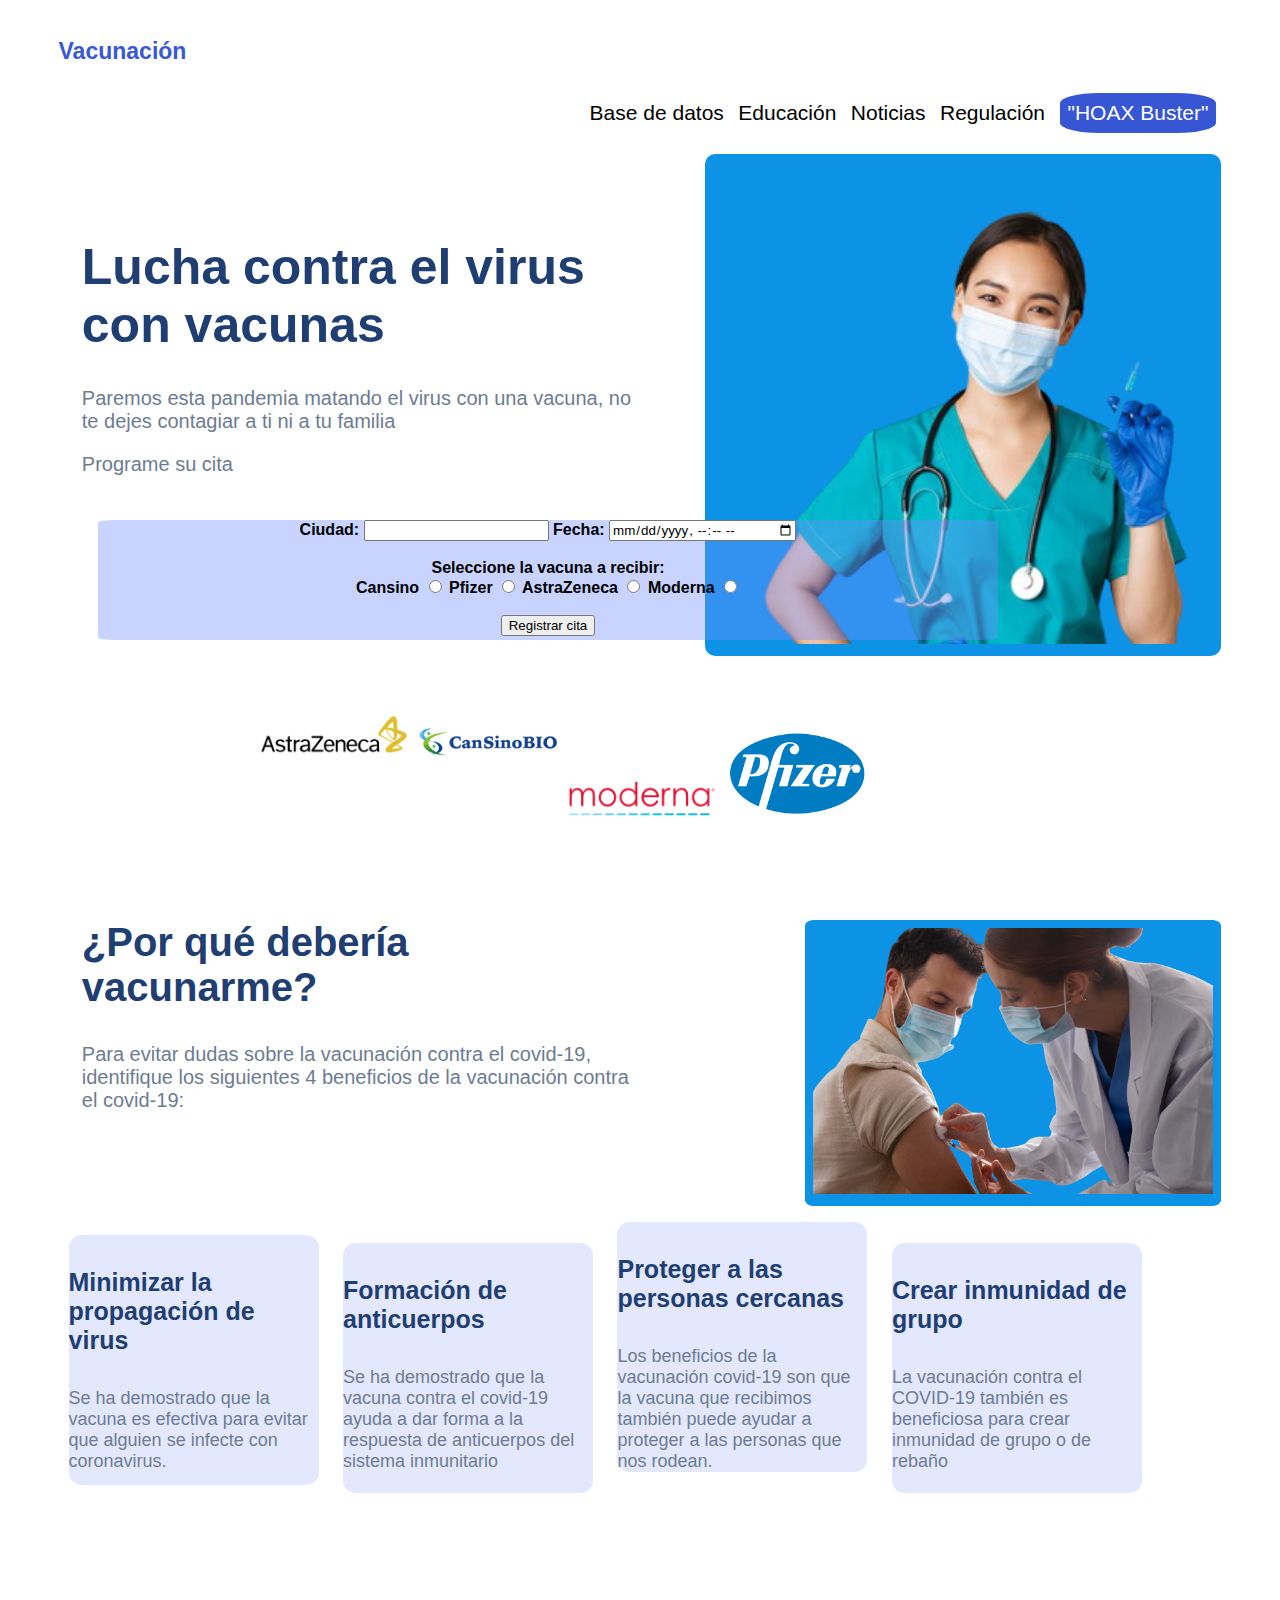
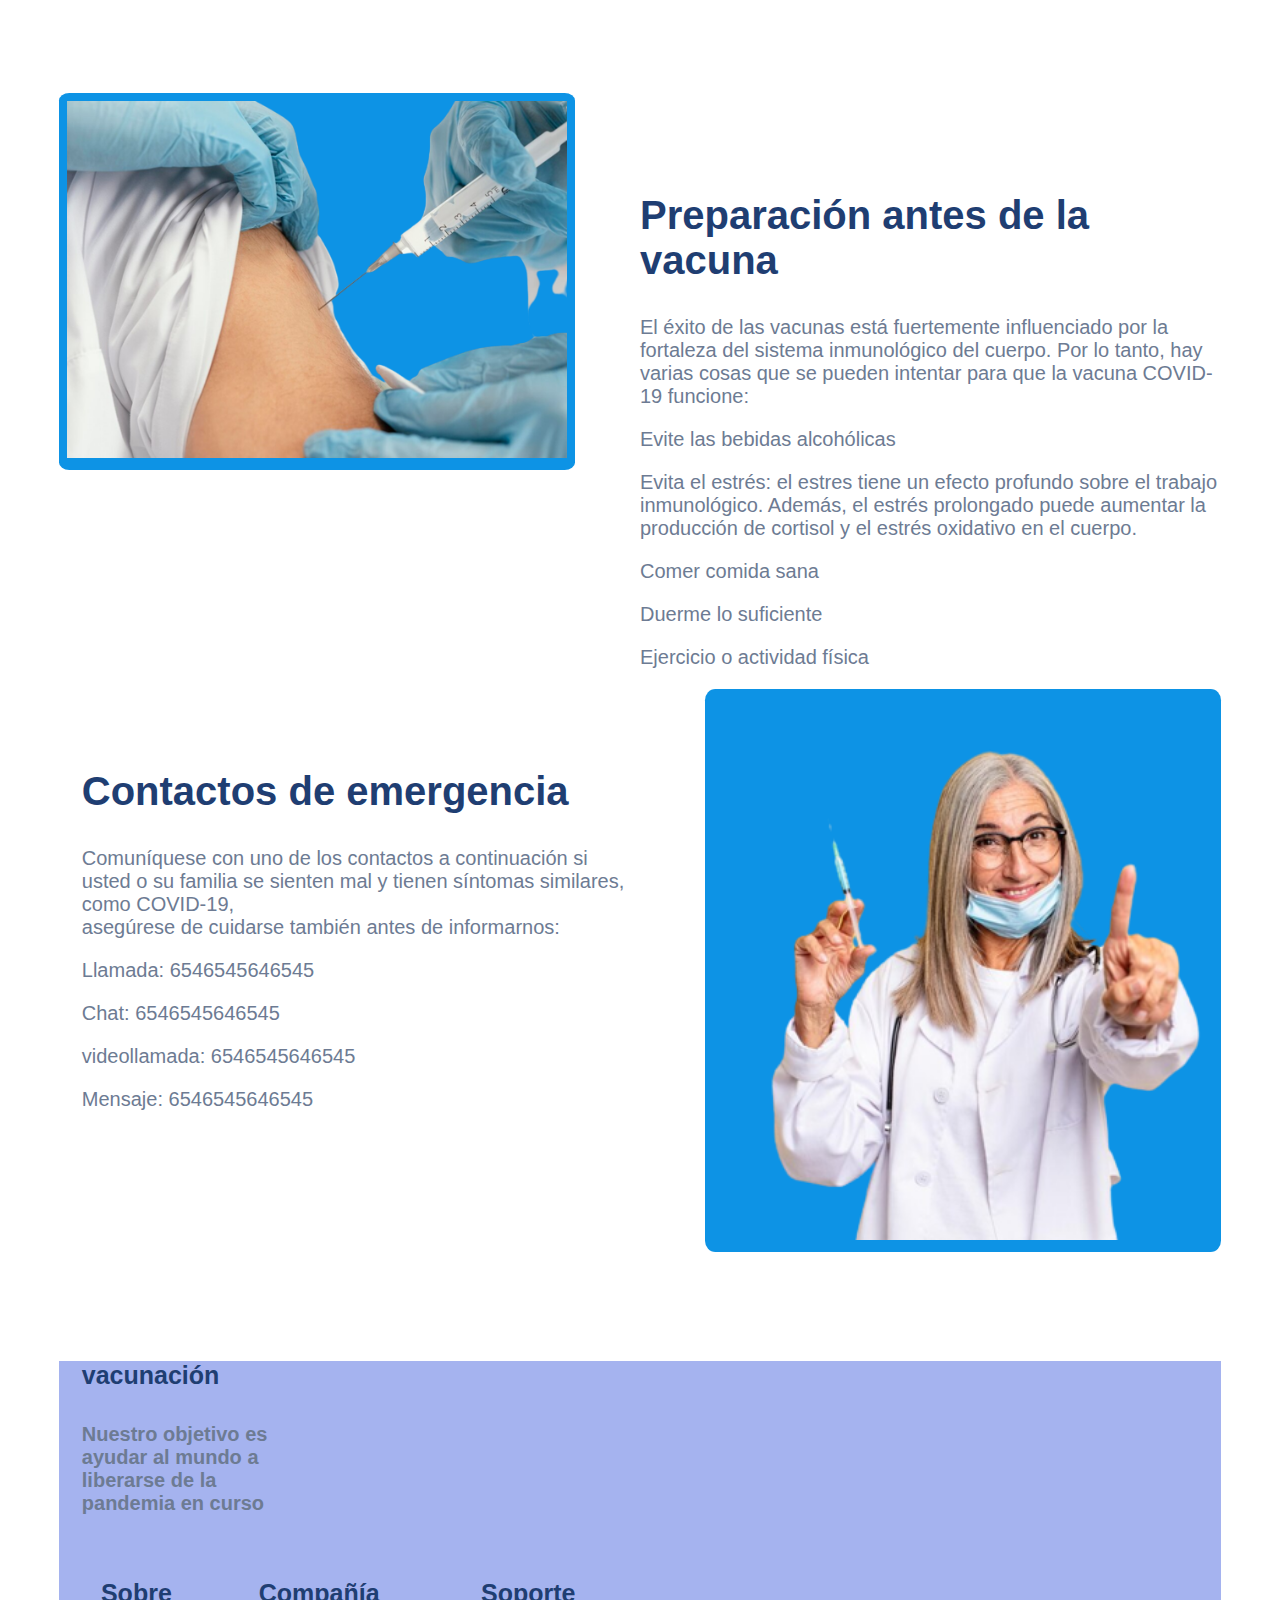
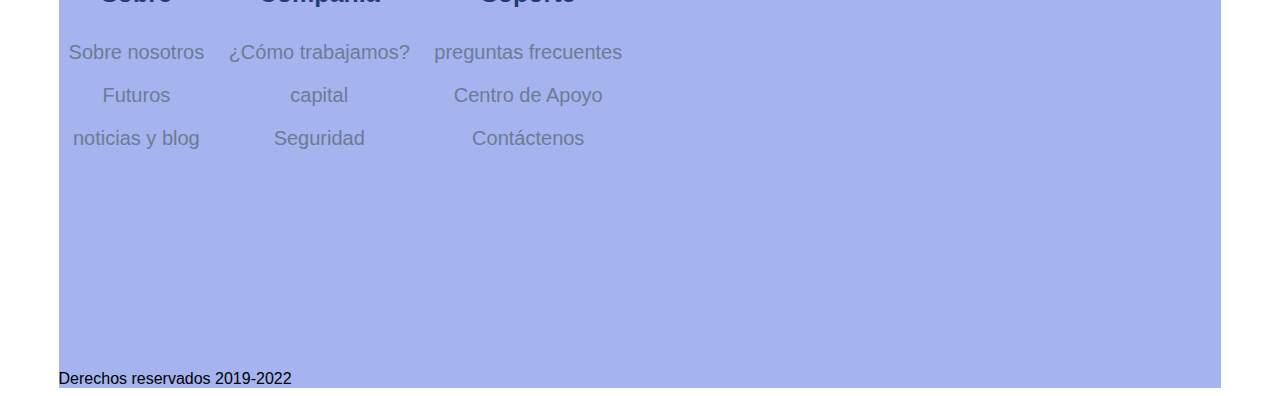
<file: index.html>
<!DOCTYPE html>
<html lang="en">
<head>
    <meta charset="UTF-8">
    <meta http-equiv="X-UA-Compatible" content="IE=edge">
    <meta name="viewport" content="width=device-width, initial-scale=1.0">
    <title>Vacunación</title>
    <link rel="stylesheet" href="./Vacunación.css">
    
</head>
<body>
    <div class="margen">
        <div>
            <p class="cabeza">Vacunación</p>
            <header>
                <nav class="menu">
                    <ul>
                        <li>Base de datos</li>
                        <li>Educación</li>
                        <li>Noticias</li>
                        <li>Regulación</li>
                        <li class="borde">"HOAX Buster"</li>
                    </ul>
                </nav>
            </header>
            <div class="imagenderecha">
                <img src="./assets/img/doctora.png" alt="Doctora" width="500px">
            </div>
        <div class="textoizquierda">
            <h1>Lucha contra el virus con vacunas</h1>   
            <p>Paremos esta pandemia matando el virus con una vacuna, no te dejes contagiar a ti ni a tu familia</p>
            <p>Programe su cita</p>
        </div>
        
        
    <!--Registro de vacunación-->
        <div class="registro">
            <form action="Registrado con exito" method="post">
                <label for="ciudad">Ciudad:</label>
                <input type="text" id="ciudad" name="ciudad" required>
                <label for="fecha">Fecha:</label>
                <input type="datetime-local" id="fecha" name="fecha" required>
                <br>
                <br>
                <label for="tipovacuna">Seleccione la vacuna a recibir:</label><br>
                <label for="cansino">Cansino</label>
                <input type="radio" id="cansino" name="vacunas" value="cansino" requiered>
                <label for="pzfizer">Pfizer</label>
                <input type="radio" id="pfizer" name="vacunas" value="pfizer" requiered>
                <label for="astrazeneca">AstraZeneca</label>
                <input type="radio" id="astrazeneca" name="vacunas" value="astrazeneca" requiered>
                <label for="moderna">Moderna</label>
                <input type="radio" id="moderna" name="vacunas" value="moderna" requiered><br><br>
                    <input type="submit" value="Registrar cita">
            </form>
        </div>
        <div class="logos">
            <img src="./assets/img/astrazeneca-logo.webp" alt="Logo AstraZeneca" width="150px">
            <img src="./assets/img/d7znrtabkv5xd5xiuvrk.webp" alt="Logo Cansino" width="150px">
            <img src="./assets/img/Moderna_logo.svg.png" alt="Logo Moderna" width="150px">
            <img src="./assets/img/Pfizer-Logo-1990.png" alt="Logo Pfizer" width="150px">
        </div>
        <div>
            <div class="imagenderecha">
                <img src="./assets/img/vacunacion2.png" alt="Aplicación de inyección" width="400px">
            </div>
            <div class="textoizquierda">
                <h2>¿Por qué debería vacunarme?</h2>
                <p>Para evitar dudas sobre la vacunación contra el covid-19, identifique los siguientes 4 beneficios de la vacunación contra el covid-19:</p>
            </div>
            <div class="rec1">
                <h4>Minimizar la propagación de virus</h4>
                <p>Se ha demostrado que la vacuna es efectiva para evitar que alguien se infecte con coronavirus.</p>
            </div>
            <div class="rec1">
                <h4>Formación de anticuerpos</h4>
                <p>Se ha demostrado que la vacuna contra el covid-19 ayuda a dar forma a la respuesta de anticuerpos del sistema inmunitario</p>
            </div>
            <div class="rec1">
                <h4>Proteger a las personas cercanas</h4>
                <p>Los beneficios de la vacunación covid-19 son que la vacuna que recibimos también puede ayudar a proteger a las personas que nos rodean.</p>
            </div>
            <div class="rec1">
                <h4>Crear inmunidad de grupo</h4>
                <p>La vacunación contra el COVID-19 también es beneficiosa para crear inmunidad de grupo o de rebaño</p>
            </div>
        </div>
        <div class="imagenizquierda">
            <img src="./assets/img/vacunacion3.png" alt="Paciente inyectado" width="500px">
        </div>
        <div class="textoderecha">
            <h2>Preparación antes de la vacuna</h2>
            <p>El éxito de las vacunas está fuertemente influenciado por la fortaleza del sistema inmunológico del cuerpo. Por lo tanto, hay varias cosas que se pueden intentar para que la vacuna COVID-19 funcione:</p>
            <p>Evite las bebidas alcohólicas</p>
            <p>Evita el estrés: el estres tiene un efecto profundo sobre el trabajo inmunológico. Además, el estrés prolongado puede aumentar la producción de cortisol y el estrés oxidativo en el cuerpo.</p>
            <p>Comer comida sana</p>
            <p>Duerme lo suficiente</p>
            <p>Ejercicio o actividad física</p>
        </div>
        <div class="imagenderecha">
            <img src="./assets/img/doctora2.png" alt="Doctora" width="500px">
        </div>
        <div class="textoizquierda">
            <h2>Contactos de emergencia</h2>
            <p>Comuníquese con uno de los contactos a continuación si usted o su familia se sienten mal y tienen síntomas similares, como COVID-19,<br> asegúrese de cuidarse también antes de informarnos:</p>
            <p>Llamada: 6546545646545</p>
            <p>Chat: 6546545646545</p>
            <p>videollamada: 6546545646545</p>
            <p>Mensaje: 6546545646545</p>
        </div>
        <div class="foot">
            <div class="pie">
                <h4>vacunación</h4>
                <p>Nuestro objetivo es ayudar al mundo a liberarse de la pandemia en curso</p>
            </div>
            <div class="columna">
            <h4>Sobre</h4>
            <p>Sobre nosotros</p>
            <p>Futuros</p>
            <p>noticias y blog</p>
            </div>
            <div class="columna">
                <h4>Compañía</h4>
                <p>¿Cómo trabajamos?</p>
                <p>capital</p>
                <p>Seguridad</p>
            </div>
            <div class="columna">
                <h4>Soporte</h4>
                <p>preguntas frecuentes</p>
                <p>Centro de Apoyo</p>
                <p>Contáctenos</p>
            </div>
            <footer>
                Derechos reservados 2019-2022
            </footer>
        </div>
        
        
        
    </div>

</body>
</html>
</file>
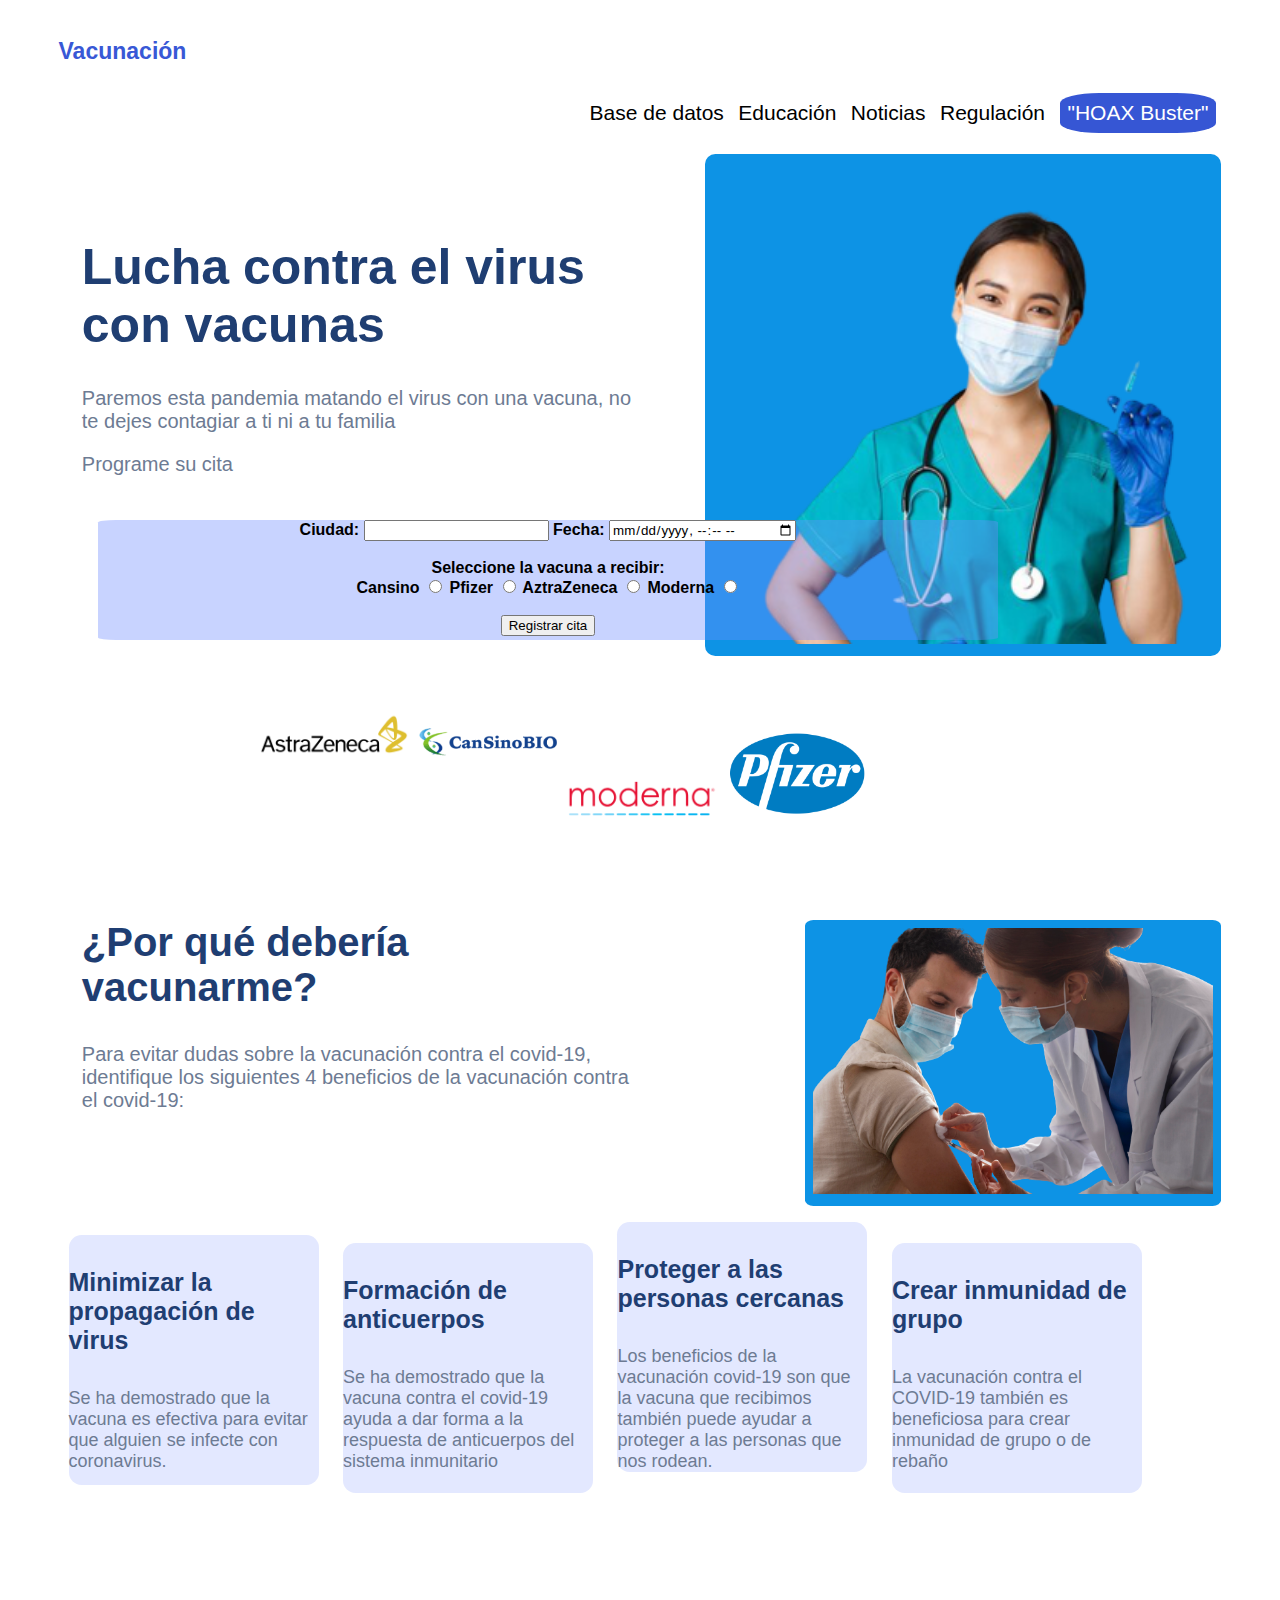
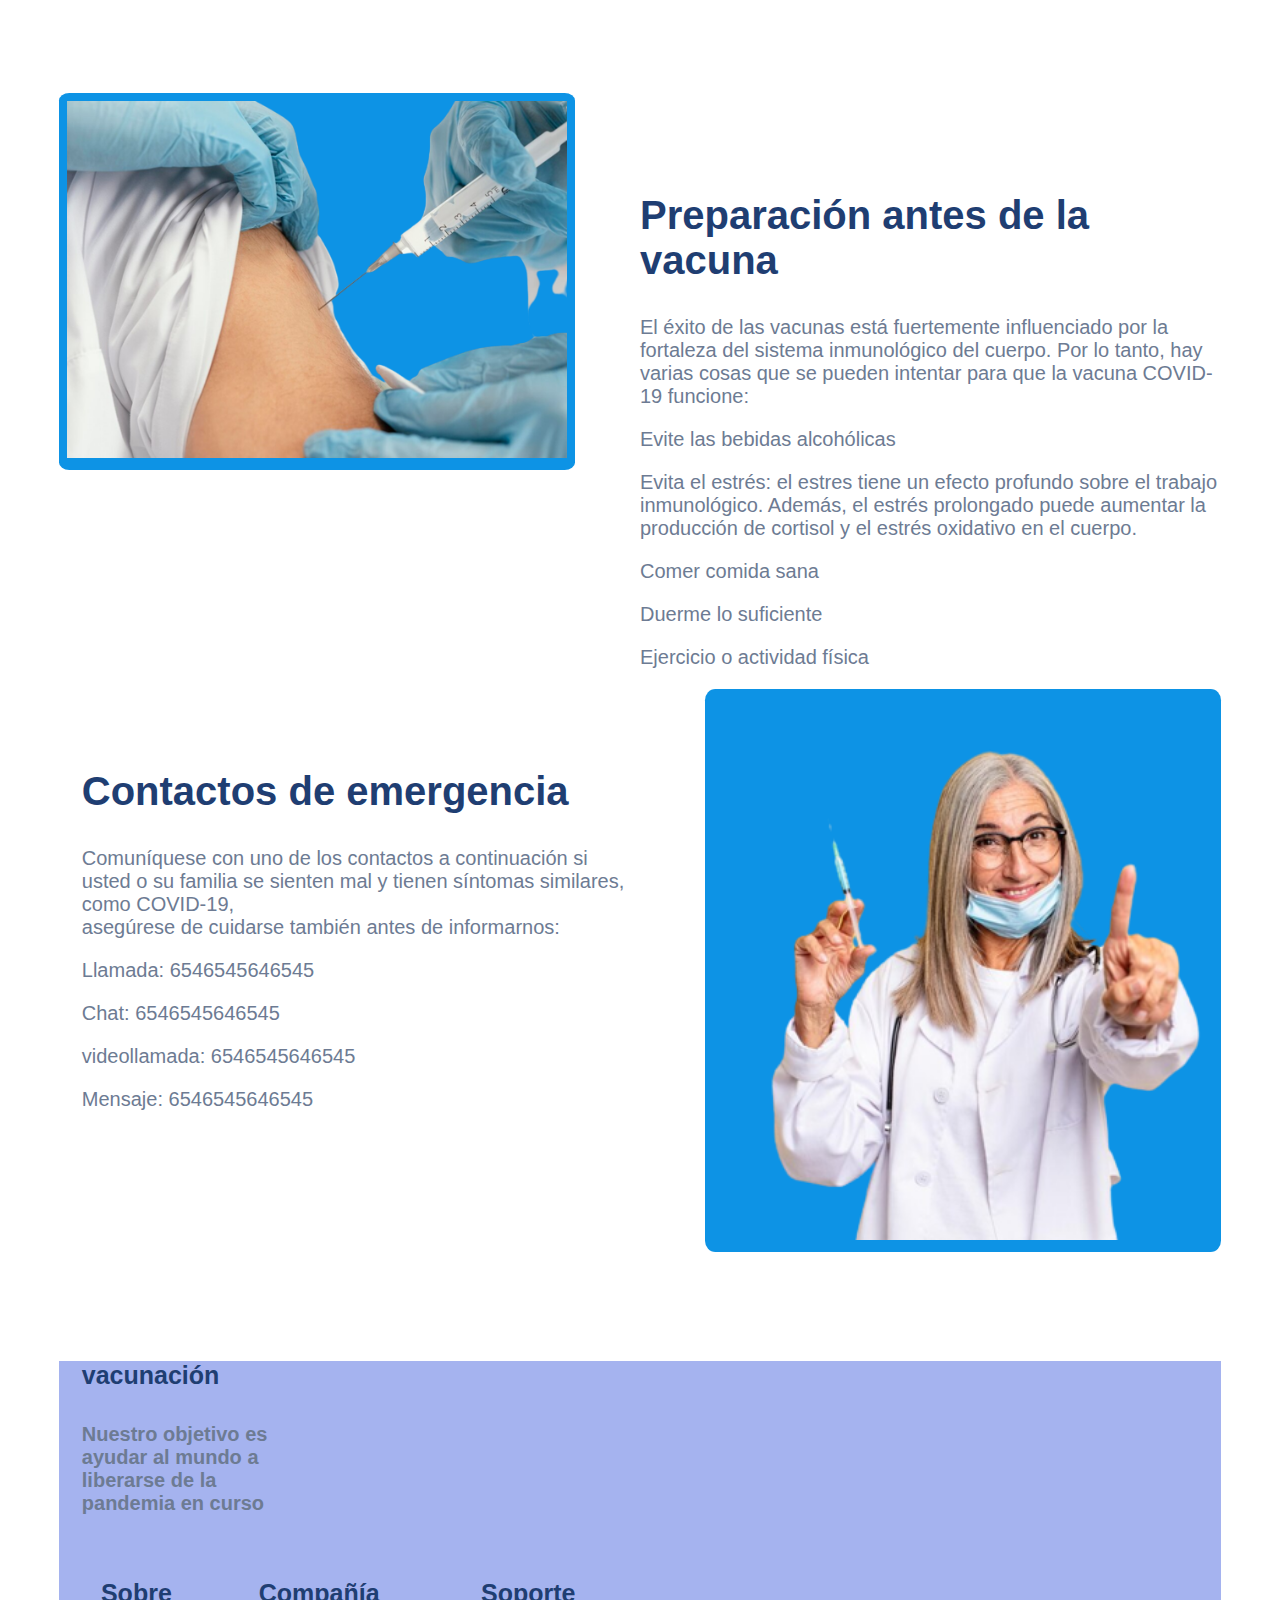
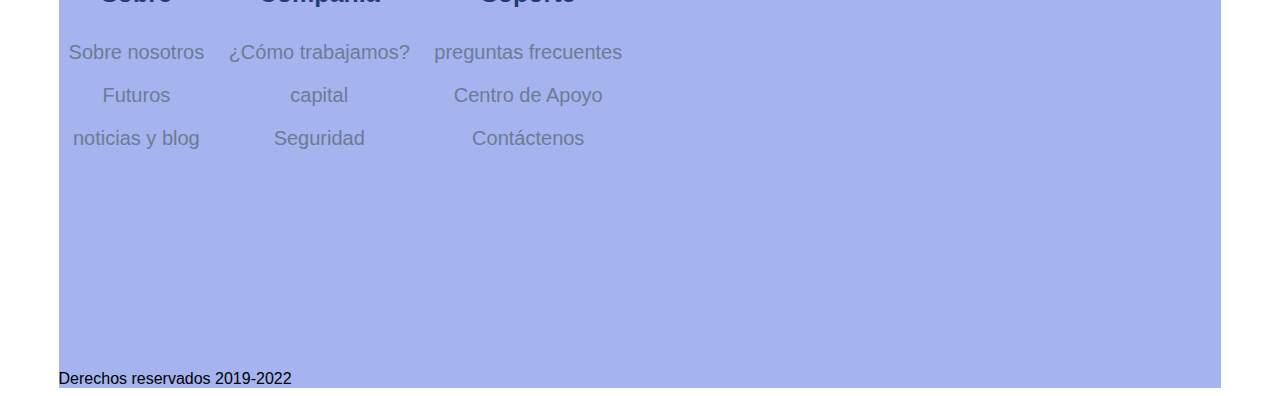
<file: Vacunación.html>
<!DOCTYPE html>
<html lang="en">
<head>
    <meta charset="UTF-8">
    <meta http-equiv="X-UA-Compatible" content="IE=edge">
    <meta name="viewport" content="width=device-width, initial-scale=1.0">
    <title>Vacunación</title>
    <link rel="stylesheet" href="./Vacunación.css">
    
</head>
<body>
    <div class="margen">
        <div>
            <p class="cabeza">Vacunación</p>
            <header>
                <nav class="menu">
                    <ul>
                        <li>Base de datos</li>
                        <li>Educación</li>
                        <li>Noticias</li>
                        <li>Regulación</li>
                        <li class="borde">"HOAX Buster"</li>
                    </ul>
                </nav>
            </header>
            <div class="imagenderecha">
                <img src="./assets/img/doctora.png" alt="Doctora" width="500px">
            </div>
        <div class="textoizquierda">
            <h1>Lucha contra el virus con vacunas</h1>   
            <p>Paremos esta pandemia matando el virus con una vacuna, no te dejes contagiar a ti ni a tu familia</p>
            <p>Programe su cita</p>
        </div>
        
        
    <!--Registro de vacunación-->
        <div class="registro">
            <form action="Registrado con exito" method="post">
                <label for="ciudad">Ciudad:</label>
                <input type="text" id="ciudad" name="ciudad" required>
                <label for="fecha">Fecha:</label>
                <input type="datetime-local" id="fecha" name="fecha" required>
                <br>
                <br>
                <label for="tipovacuna">Seleccione la vacuna a recibir:</label><br>
                <label for="cansino">Cansino</label>
                <input type="radio" id="cansino" name="vacunas" value="cansino" requiered>
                <label for="pzfizer">Pfizer</label>
                <input type="radio" id="pfizer" name="vacunas" value="pfizer" requiered>
                <label for="aztrazeneca">AztraZeneca</label>
                <input type="radio" id="aztrazeneca" name="vacunas" value="aztrazeneca" requiered>
                <label for="moderna">Moderna</label>
                <input type="radio" id="moderna" name="vacunas" value="moderna" requiered><br><br>
                    <input type="submit" value="Registrar cita">
            </form>
        </div>
        <div class="logos">
            <img src="./assets/img/astrazeneca-logo.webp" alt="Logo AstraZeneca" width="150px">
            <img src="./assets/img/d7znrtabkv5xd5xiuvrk.webp" alt="Logo Cansino" width="150px">
            <img src="./assets/img/Moderna_logo.svg.png" alt="Logo Moderna" width="150px">
            <img src="./assets/img/Pfizer-Logo-1990.png" alt="Logo Pfizer" width="150px">
        </div>
        <div>
            <div class="imagenderecha">
                <img src="./assets/img/vacunacion2.png" alt="Aplicación de inyección" width="400px">
            </div>
            <div class="textoizquierda">
                <h2>¿Por qué debería vacunarme?</h2>
                <p>Para evitar dudas sobre la vacunación contra el covid-19, identifique los siguientes 4 beneficios de la vacunación contra el covid-19:</p>
            </div>
            <div class="rec1">
                <h4>Minimizar la propagación de virus</h4>
                <p>Se ha demostrado que la vacuna es efectiva para evitar que alguien se infecte con coronavirus.</p>
            </div>
            <div class="rec1">
                <h4>Formación de anticuerpos</h4>
                <p>Se ha demostrado que la vacuna contra el covid-19 ayuda a dar forma a la respuesta de anticuerpos del sistema inmunitario</p>
            </div>
            <div class="rec1">
                <h4>Proteger a las personas cercanas</h4>
                <p>Los beneficios de la vacunación covid-19 son que la vacuna que recibimos también puede ayudar a proteger a las personas que nos rodean.</p>
            </div>
            <div class="rec1">
                <h4>Crear inmunidad de grupo</h4>
                <p>La vacunación contra el COVID-19 también es beneficiosa para crear inmunidad de grupo o de rebaño</p>
            </div>
        </div>
        <div class="imagenizquierda">
            <img src="./assets/img/vacunacion3.png" alt="Paciente inyectado" width="500px">
        </div>
        <div class="textoderecha">
            <h2>Preparación antes de la vacuna</h2>
            <p>El éxito de las vacunas está fuertemente influenciado por la fortaleza del sistema inmunológico del cuerpo. Por lo tanto, hay varias cosas que se pueden intentar para que la vacuna COVID-19 funcione:</p>
            <p>Evite las bebidas alcohólicas</p>
            <p>Evita el estrés: el estres tiene un efecto profundo sobre el trabajo inmunológico. Además, el estrés prolongado puede aumentar la producción de cortisol y el estrés oxidativo en el cuerpo.</p>
            <p>Comer comida sana</p>
            <p>Duerme lo suficiente</p>
            <p>Ejercicio o actividad física</p>
        </div>
        <div class="imagenderecha">
            <img src="./assets/img/doctora2.png" alt="Doctora" width="500px">
        </div>
        <div class="textoizquierda">
            <h2>Contactos de emergencia</h2>
            <p>Comuníquese con uno de los contactos a continuación si usted o su familia se sienten mal y tienen síntomas similares, como COVID-19,<br> asegúrese de cuidarse también antes de informarnos:</p>
            <p>Llamada: 6546545646545</p>
            <p>Chat: 6546545646545</p>
            <p>videollamada: 6546545646545</p>
            <p>Mensaje: 6546545646545</p>
        </div>
        <div class="foot">
            <div class="pie">
                <h4>vacunación</h4>
                <p>Nuestro objetivo es ayudar al mundo a liberarse de la pandemia en curso</p>
            </div>
            <div class="columna">
            <h4>Sobre</h4>
            <p>Sobre nosotros</p>
            <p>Futuros</p>
            <p>noticias y blog</p>
            </div>
            <div class="columna">
                <h4>Compañía</h4>
                <p>¿Cómo trabajamos?</p>
                <p>capital</p>
                <p>Seguridad</p>
            </div>
            <div class="columna">
                <h4>Soporte</h4>
                <p>preguntas frecuentes</p>
                <p>Centro de Apoyo</p>
                <p>Contáctenos</p>
            </div>
            <footer>
                Derechos reservados 2019-2022
            </footer>
        </div>
        
        
        
    </div>

</body>
</html>
</file>
<file: Vacunación.css>
*{
    font-family: Arial, Helvetica, sans-serif;
}
body {
    background: white;
}
.margen {
    margin-top: 3%;
    margin-left: 4%;
    margin-right: 4%;
}
h1 {
    font-size: 50px;
    color: rgb(31,62,114);    
}
h2 {
    font-size:40px;
    color: rgb(31,62,114);
}
h4{
    font-size:25px;
    color: rgb(31,62,114);
}
p {
    color: rgb(109,123,147);
    font-size: 20px;
}
.menu li {
    list-style: none;
    margin: 5px;
    font-size: 21px;
    display: inline-block;
}
.menu { 
    text-align: right;
}
li.borde{
    padding: 8px;
    border-radius: 25%;
    background: rgb(54,86,212);
    color: white;
    text-align: center;
}
.cabeza{
    color: rgb(56,88,214);
    font-size: 23px;
    font-weight:700;
}
.textoizquierda{
    margin-top: 100px;
    margin-left: 2%;
    margin-right: 50%;
    margin-block-end: 100px;
}
.textoderecha{
    margin-top: 100px;
    margin-left:50%;
    margin-right:0%;
    margin-block-end: 100pxs;
}
.imagenderecha{
    float: right;
    padding: 8px;
    border-radius: 2%;
    background: rgb(13,147,229);
    
}
.imagenizquierda{
    float: left;
    padding: 8px;
    border-radius: 2%;
    background: rgb(13,147,229);
}
.registro{
    width: 900px;
    height: 120px;
    border-radius: 2%;
    background: rgba(114, 142, 255, 0.39);
    position: absolute;
    top: 520px;
    left: 98px;
    text-align: center;
    font-weight:700;
    margin-block-end: 100px;
}
.logos{
    margin-top:10px;
    margin-left: 200px;
    display: inline-block;
    margin-inline-end: 70px;
}

.rec1{
    width: 250px;
    height: 250px;
    border-radius: 5%;
    background: rgba(211, 219, 255, 0.63);
    display: inline-block;
    margin: 10px;
    font-size: 20px;
    margin-block-end: 200px;
}
.rec1 p{
    font-size: 18px;
}
.foot{
    background-color: rgba(118, 140, 231, 0.658);
}
.pie{
    margin-top: 250px;
    color: rgb(56,88,214);
    font-size: 23px;
    font-weight:700;
    margin-left: 2%;
    margin-right: 80%;
}
.columna{
    margin-left: 2%;
    margin-right: 80%;
    position:static;
    display: inline-block;
    text-align: center;
}

.columna{
    margin: 10px;
    font-size: 20px;
    margin-block-end: 200px;
}
</file>
